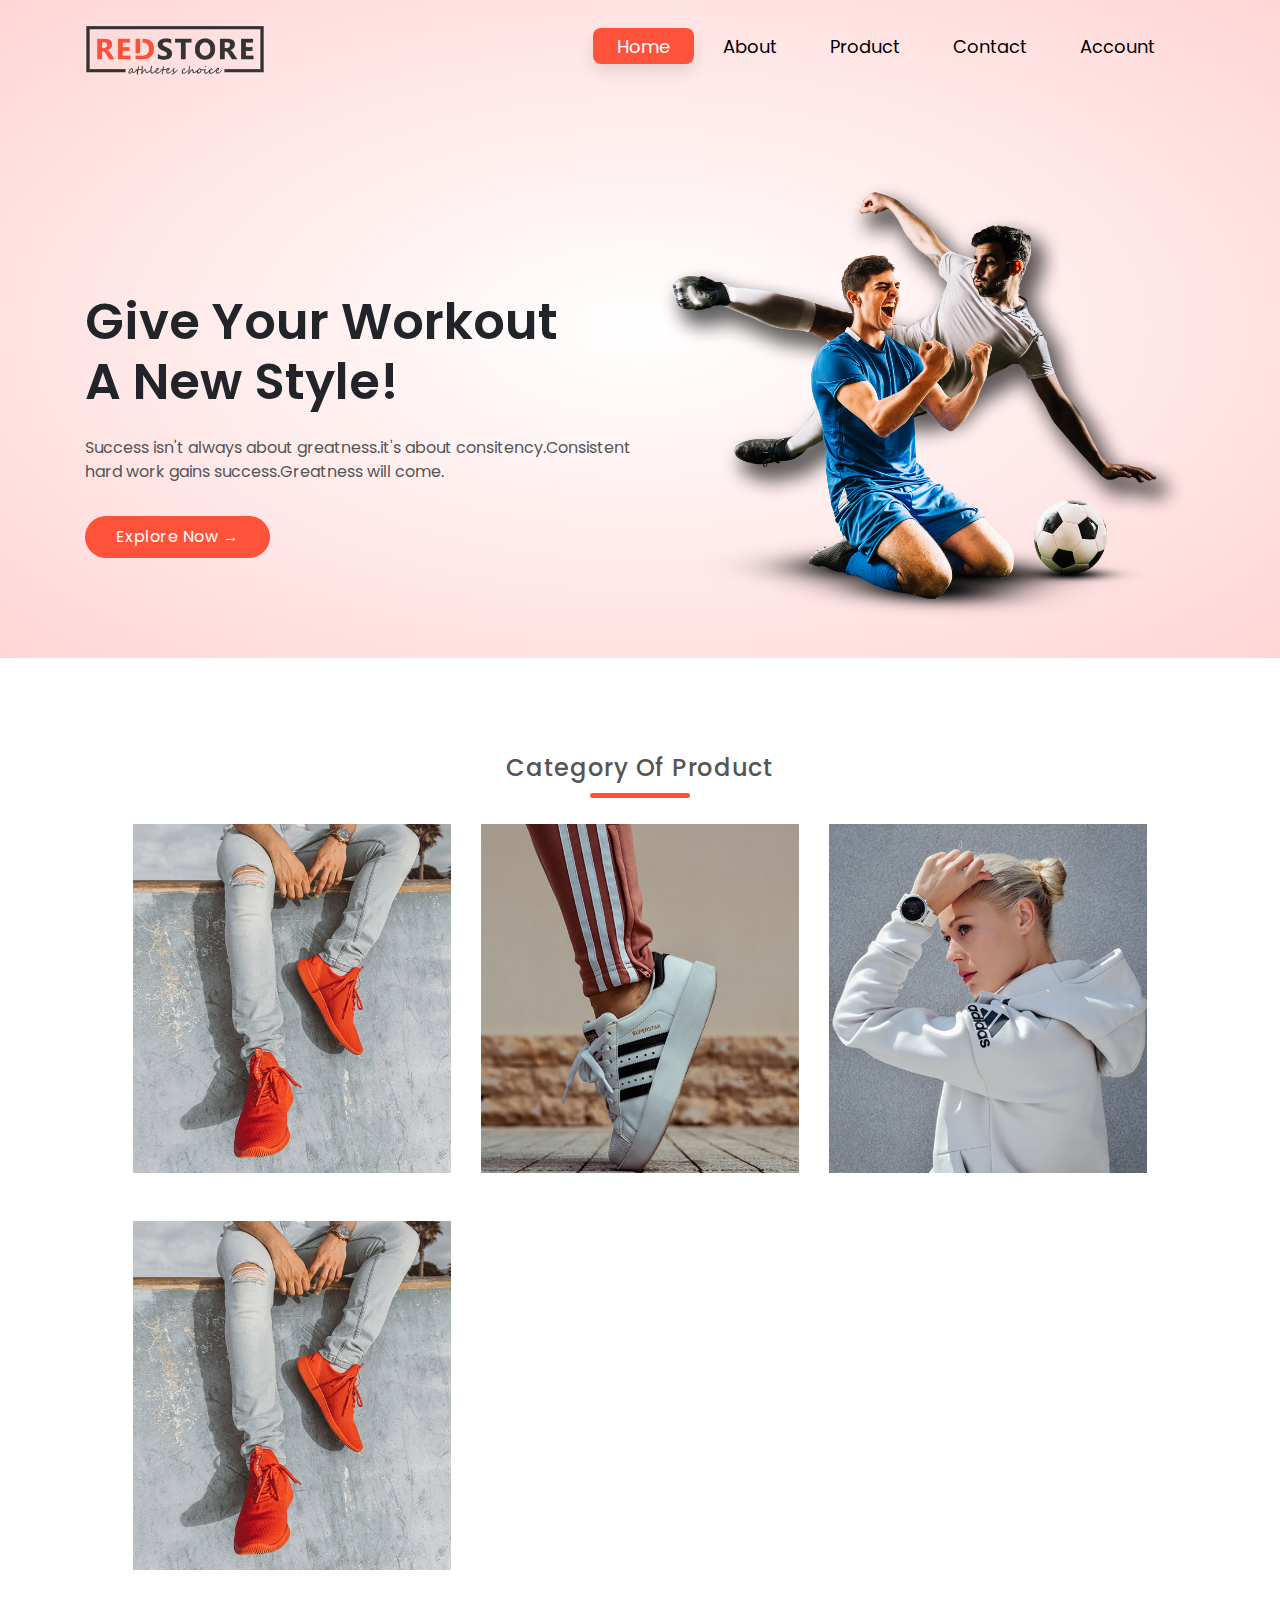
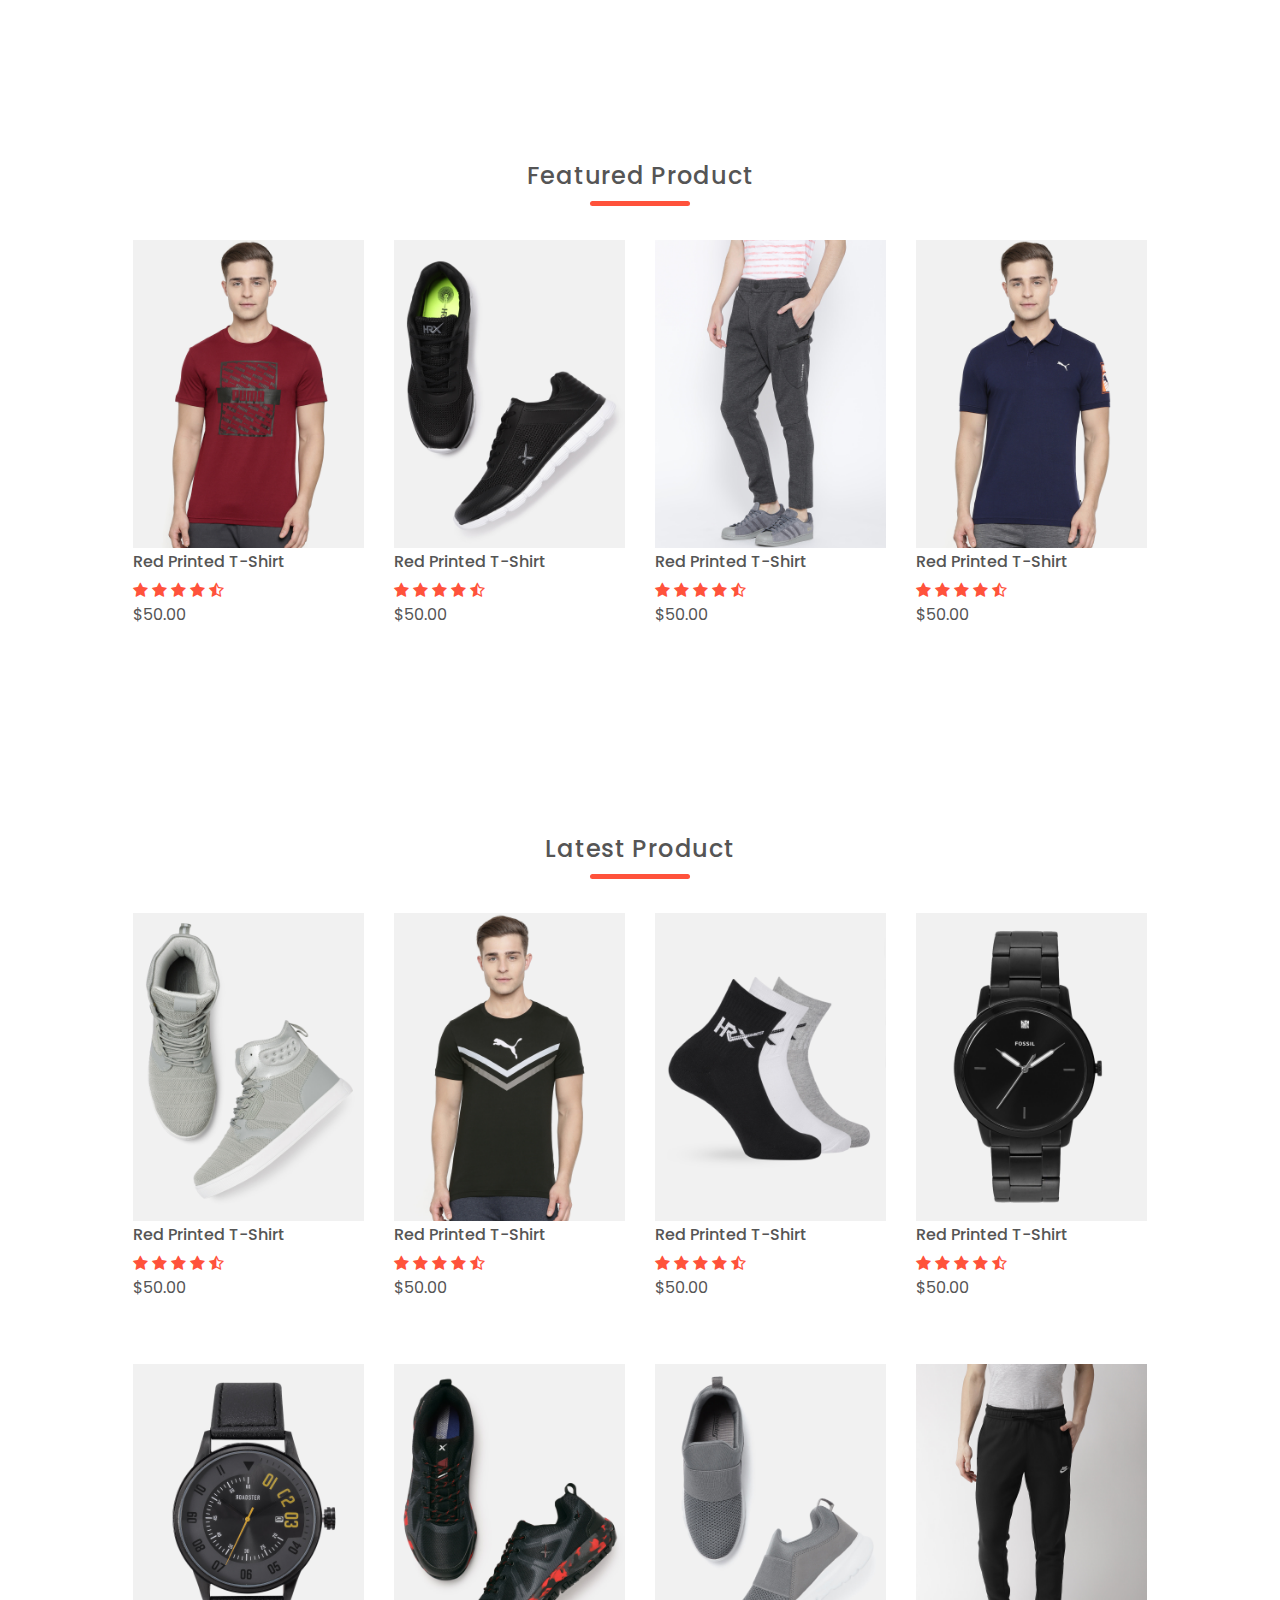
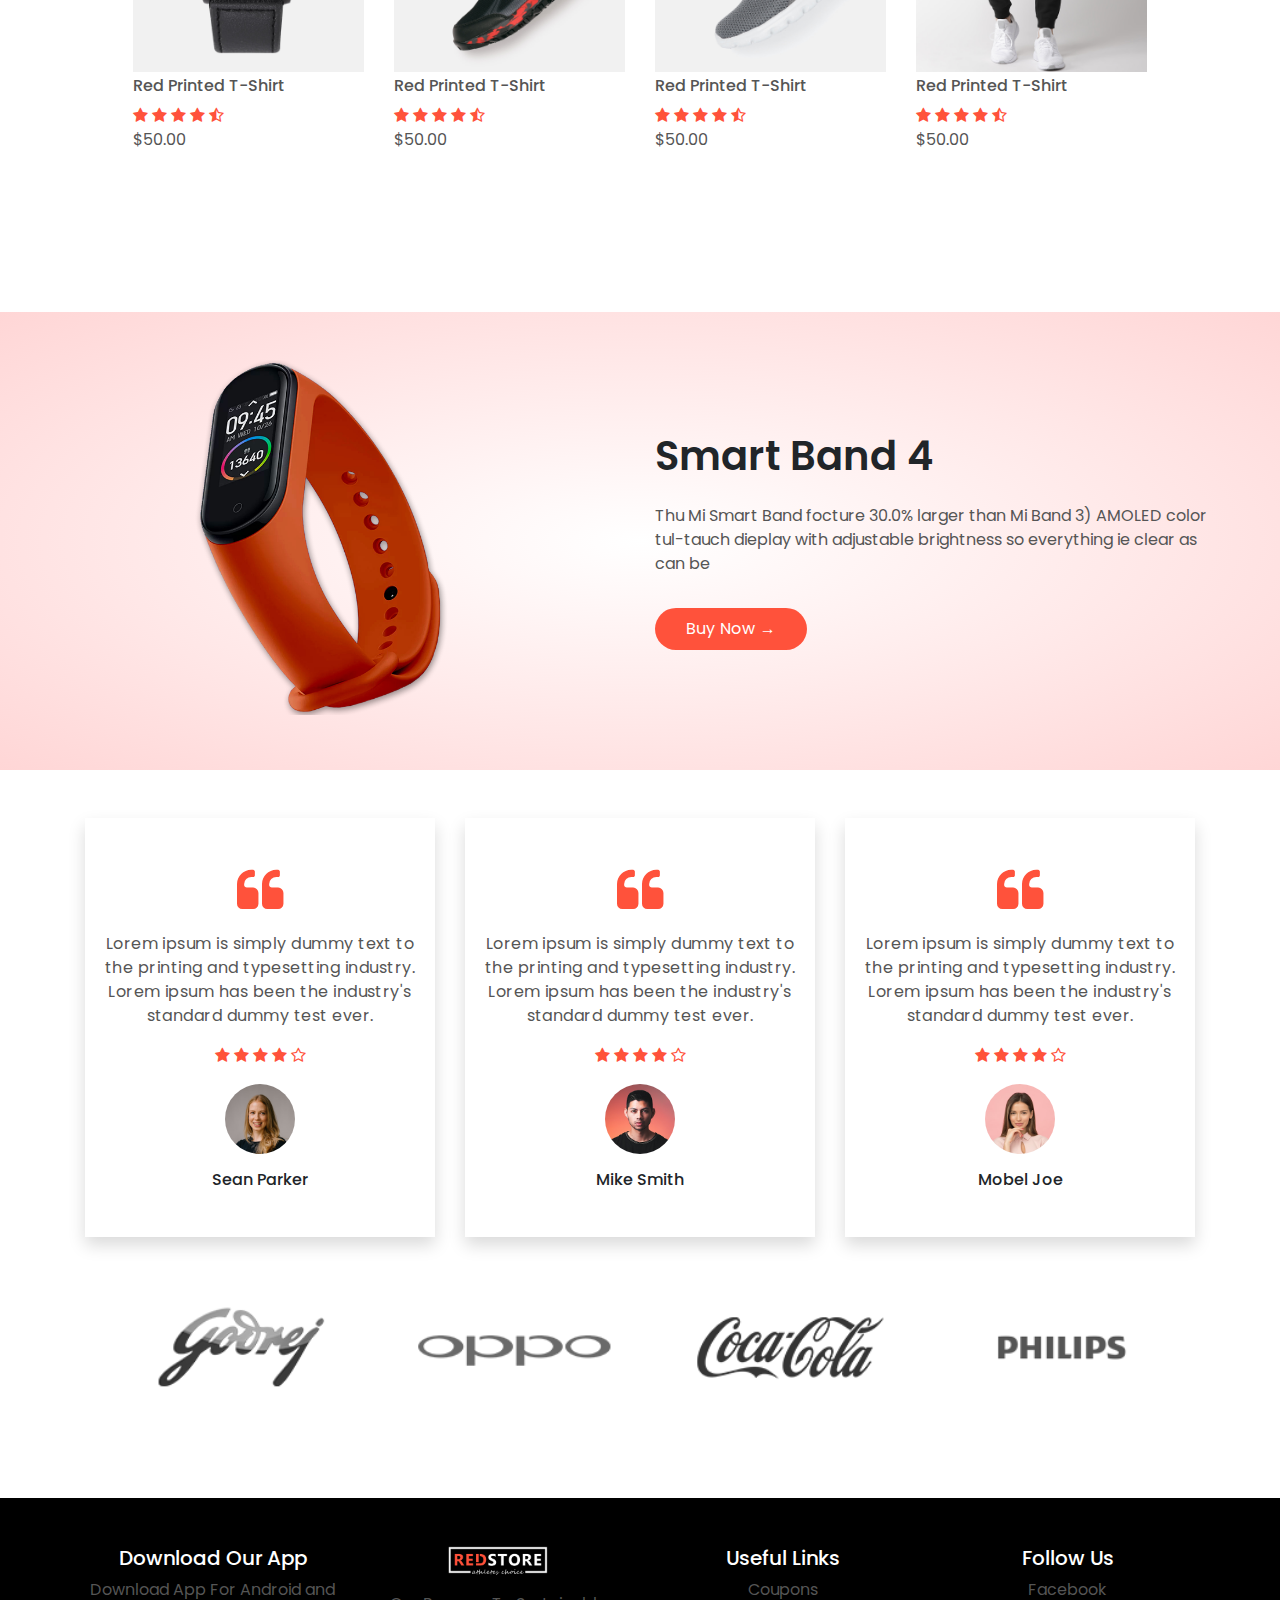
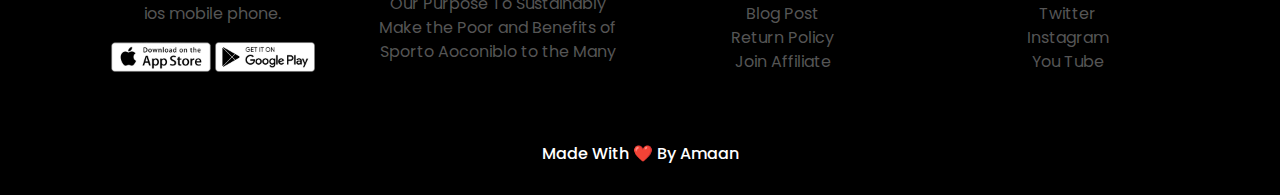
<file: index.html>
<!DOCTYPE html>
<html>
<head>
	<meta charset="utf-8">
	<title>Red Store</title>
	<meta  name="viewport" content="width=device-width,initial-scale=1,shrink-to-fit=no">
	<link rel="shortcut icon" type="image/png" href="images/logo.png">
    <link rel="preconnect" href="https://fonts.gstatic.com">
    <link href="https://fonts.googleapis.com/css2?family=Poppins:wght@200;300;400;500&display=swap" rel="stylesheet">
     <link rel="stylesheet" href="https://use.fontawesome.com/releases/v5.15.3/css/all.css" integrity="sha384-SZXxX4whJ79/gErwcOYf+zWLeJdY/qpuqC4cAa9rOGUstPomtqpuNWT9wdPEn2fk" crossorigin="anonymous">
	<link rel="stylesheet" href="https://stackpath.bootstrapcdn.com/font-awesome/4.7.0/css/font-awesome.min.css" integrity="sha384-wvfXpqpZZVQGK6TAh5PVlGOfQNHSoD2xbE+QkPxCAFlNEevoEH3Sl0sibVcOQVnN" crossorigin="anonymous">
	<link rel="stylesheet" href="https://use.fontawesome.com/releases/v5.15.3/css/all.css" integrity="sha384-SZXxX4whJ79/gErwcOYf+zWLeJdY/qpuqC4cAa9rOGUstPomtqpuNWT9wdPEn2fk" crossorigin="anonymous">
	<script src="https://ajax.googleapis.com/ajax/libs/jquery/3.5.1/jquery.min.js"></script>
	<script src="https://maxcdn.bootstrapcdn.com/bootstrap/3.4.1/js/bootstrap.min.js"></script>
	<script src="https://cdnjs.cloudflare.com/ajax/libs/popper.js/1.16.0/umd/popper.min.js"></script>
	<link rel="stylesheet" type="text/css" href="css/bootstrap.css">
	<link rel="stylesheet" type="text/css" href="css/style.css">
</head>
<body>
    <div id="header">
    	<div class="header">
    		<div class="container">
    			<div class="row">
    				<div class="col-md-12">
		                <header class="py-3">

		                    <div id="logo" class="mt-2">
		                        <a href="index.html"><img src="images/logo.png"></a>
		                    </div>
		                    <div id="menu" class="fas fa-bars"></div>
		                    <nav class="navbar">
		                        <a class="active" href="#">Home</a>
		                        <a href="#footer">About</a>
		                        <a href="product.html">Product</a>
		                        <a href="#footer">Contact</a>
		                        <a href="#">Account</a>
		                    </nav>
		                </header>
		            </div>

    				<div class="col-md-6 banner pr-0">
    					<h1 class="pb-3">Give Your Workout<br> A New Style!</h1>
    					<p class="pb-3">Success isn't always about greatness.it's about consitency.Consistent hard work gains success.Greatness will come.</p>
    					<a href="" class="btn">Explore Now &#8594;</a>
    				</div>
    				<div class="col-md-6 banner-post">
    					<img src="images/image1.png">
    				</div>
    			</div>
    		</div>
    	</div>
    </div>


    <div id="category" class="mb-5">
    	<div class="container pt-5">
    		<div class="row p-md-5">
    			<div class="col-md-12 text-center mb-3">
    				<h4 class="title">Category Of Product</h4>
    			</div>
    			<div class="col-md-4 col-6 mb-3 mb-5">
    				<a href=""><img src="images/category-1.jpg"></a>
    			</div>
    			<div class="col-md-4 col-6 mb-3 mb-5">
    				<a href=""><img src="images/category-2.jpg"></a>
    			</div>
    			<div class="col-md-4 col-6 mb-5">
    				<a href=""><img src="images/category-3.jpg"></a>
    			</div>
			<div class="col-md-4 col-6 mb-5">
    				<a href=""><img src="images/category-1.jpg"></a>
    			</div>
    		</div>
    	</div>
    </div>


    <div id="feature-product"  class="mb-5">
    	<div class="container">
    		<div class="row p-md-5">
    			<div class="col-md-12 text-center mb-4">
    				<h4 class="title">Featured Product</h4>
    			</div>
    			<div class="col-md-3 col-6 featue-product mb-5">
    				<a href="product-detail.html"><img src="images/product-1.jpg"></a>
    				<h6 class="pt-1">Red Printed T-Shirt</h6>
    				<div class="rating">
    					<i class="fa fa-star"></i>
    					<i class="fa fa-star"></i>
    					<i class="fa fa-star"></i>
    					<i class="fa fa-star"></i>
    				    <i class="fa fa-star-half-o"></i>
    				</div>
    				<p>$50.00</p>
    			</div>
    			<div class="col-md-3 col-6 featue-product mb-5">
    				<a href=""><img src="images/product-2.jpg"></a>
    				<h6 class="pt-1">Red Printed T-Shirt</h6>
    				<div class="rating">
    					<i class="fa fa-star"></i>
    					<i class="fa fa-star"></i>
    					<i class="fa fa-star"></i>
    					<i class="fa fa-star"></i>
    				    <i class="fa fa-star-half-o"></i>
    				</div>
    				<p>$50.00</p>
    			</div>
    			<div class="col-md-3 col-6 featue-product mb-5">
    				<a href=""><img src="images/product-3.jpg"></a>
    				<h6 class="pt-1">Red Printed T-Shirt</h6>
    				<div class="rating">
    					<i class="fa fa-star"></i>
    					<i class="fa fa-star"></i>
    					<i class="fa fa-star"></i>
    					<i class="fa fa-star"></i>
    				    <i class="fa fa-star-half-o"></i>
    				</div>
    				<p>$50.00</p>
    			</div>
    			<div class="col-md-3 col-6 featue-product mb-5">
    				<a href=""><img src="images/product-4.jpg"></a>
    				<h6 class="pt-1">Red Printed T-Shirt</h6>
    				<div class="rating">
    					<i class="fa fa-star"></i>
    					<i class="fa fa-star"></i>
    					<i class="fa fa-star"></i>
    					<i class="fa fa-star"></i>
    				    <i class="fa fa-star-half-o"></i>
    				</div>
    				<p>$50.00</p>
    			</div>
    		</div>
    	</div>
    </div>


    <div id="feature-product"  class="mb-5">
    	<div class="container">
    		<div class="row p-md-5">
    			<div class="col-md-12 text-center mb-4">
    				<h4 class="title">Latest Product</h4>
    			</div>
    			<div class="col-md-3 col-6 featue-product mb-5">
    				<a href=""><img src="images/product-5.jpg"></a>
    				<h6 class="pt-1">Red Printed T-Shirt</h6>
    				<div class="rating">
    					<i class="fa fa-star"></i>
    					<i class="fa fa-star"></i>
    					<i class="fa fa-star"></i>
    					<i class="fa fa-star"></i>
    				    <i class="fa fa-star-half-o"></i>
    				</div>
    				<p>$50.00</p>
    			</div>
    			<div class="col-md-3 col-6 featue-product mb-5">
    				<a href=""><img src="images/product-6.jpg"></a>
    				<h6 class="pt-1">Red Printed T-Shirt</h6>
    				<div class="rating">
    					<i class="fa fa-star"></i>
    					<i class="fa fa-star"></i>
    					<i class="fa fa-star"></i>
    					<i class="fa fa-star"></i>
    				    <i class="fa fa-star-half-o"></i>
    				</div>
    				<p>$50.00</p>
    			</div>
    			<div class="col-md-3 col-6 featue-product mb-5">
    				<a href=""><img src="images/product-7.jpg"></a>
    				<h6 class="pt-1">Red Printed T-Shirt</h6>
    				<div class="rating">
    					<i class="fa fa-star"></i>
    					<i class="fa fa-star"></i>
    					<i class="fa fa-star"></i>
    					<i class="fa fa-star"></i>
    				    <i class="fa fa-star-half-o"></i>
    				</div>
    				<p>$50.00</p>
    			</div>
    			<div class="col-md-3 col-6 featue-product mb-5">
    				<a href=""><img src="images/product-8.jpg"></a>
    				<h6 class="pt-1">Red Printed T-Shirt</h6>
    				<div class="rating">
    					<i class="fa fa-star"></i>
    					<i class="fa fa-star"></i>
    					<i class="fa fa-star"></i>
    					<i class="fa fa-star"></i>
    				    <i class="fa fa-star-half-o"></i>
    				</div>
    				<p>$50.00</p>
    			</div>
    			<div class="col-md-3 col-6 featue-product mb-5">
    				<a href=""><img src="images/product-9.jpg"></a>
    				<h6 class="pt-1">Red Printed T-Shirt</h6>
    				<div class="rating">
    					<i class="fa fa-star"></i>
    					<i class="fa fa-star"></i>
    					<i class="fa fa-star"></i>
    					<i class="fa fa-star"></i>
    				    <i class="fa fa-star-half-o"></i>
    				</div>
    				<p>$50.00</p>
    			</div>
    			<div class="col-md-3 col-6 featue-product mb-5">
    				<a href=""><img src="images/product-10.jpg"></a>
    				<h6 class="pt-1">Red Printed T-Shirt</h6>
    				<div class="rating">
    					<i class="fa fa-star"></i>
    					<i class="fa fa-star"></i>
    					<i class="fa fa-star"></i>
    					<i class="fa fa-star"></i>
    				    <i class="fa fa-star-half-o"></i>
    				</div>
    				<p>$50.00</p>
    			</div>
    			<div class="col-md-3 col-6 featue-product mb-5">
    				<a href=""><img src="images/product-11.jpg"></a>
    				<h6 class="pt-1">Red Printed T-Shirt</h6>
    				<div class="rating">
    					<i class="fa fa-star"></i>
    					<i class="fa fa-star"></i>
    					<i class="fa fa-star"></i>
    					<i class="fa fa-star"></i>
    				    <i class="fa fa-star-half-o"></i>
    				</div>
    				<p>$50.00</p>
    			</div>
    			<div class="col-md-3 col-6 featue-product mb-5">
    				<a href=""><img src="images/product-12.jpg"></a>
    				<h6 class="pt-1">Red Printed T-Shirt</h6>
    				<div class="rating">
    					<i class="fa fa-star"></i>
    					<i class="fa fa-star"></i>
    					<i class="fa fa-star"></i>
    					<i class="fa fa-star"></i>
    				    <i class="fa fa-star-half-o"></i>
    				</div>
    				<p>$50.00</p>
    			</div>
    		</div>
    	</div>
    </div>


    <div id="exclusive" class="my-5">
    	<div class="container">
    		<div class="row">
    			<div class="col-md-6 exclusive-post py-5 pl-5">
    				<a href=""><img src="images/exclusive.png"></a>
    			</div>
    			<div class="col-md-6 exclusive-title pr-0">
					<h1 class="pb-3">Smart Band 4</h1>
					<p class="pb-3">Thu Mi Smart Band focture 30.0% larger than Mi Band 3) AMOLED color tul-tauch dieplay with adjustable brightness so everything ie clear as can be</p>
					<a href="" class="btn">Buy Now &#8594;</a>
				</div>
    		</div>
    	</div>
    </div>


    <div id="testimonial">
    	<div class="container">
    		<div class="row pb-5">
    			<div class="col-md-4 col-sm-6 col-sm-6">
    				<div class="col-md-12 text-center shadow">
    					<i class="fa fa-quote-left quote pt-5"></i>
	    				<p class="pt-3">Lorem ipsum is simply dummy text to the printing and typesetting industry. Lorem ipsum has been the industry's standard dummy test ever.</p>
	    				<div class="rating">
	    					<i class="fa fa-star"></i>
	    					<i class="fa fa-star"></i>
	    					<i class="fa fa-star"></i>
	    					<i class="fa fa-star"></i>
	    				    <i class="fa fa-star-o"></i>
	    				</div>
	    				<img src="images/user-1.png" class="my-3">
	    				<h6 class="pb-5">Sean Parker</h6>
    				</div>
    			</div>
    			<div class="col-md-4 col-sm-6 col-sm-6">
    				<div class="col-md-12 text-center shadow">
    					<i class="fa fa-quote-left quote pt-5"></i>
	    				<p class="pt-3">Lorem ipsum is simply dummy text to the printing and typesetting industry. Lorem ipsum has been the industry's standard dummy test ever.</p>
	    				<div class="rating">
	    					<i class="fa fa-star"></i>
	    					<i class="fa fa-star"></i>
	    					<i class="fa fa-star"></i>
	    					<i class="fa fa-star"></i>
	    				    <i class="fa fa-star-o"></i>
	    				</div>
	    				<img src="images/user-2.png" class="my-3">
	    				<h6 class="pb-5">Mike Smith</h6>
    				</div>
    			</div>
    			<div class="col-md-4 col-sm-6 col-sm-6">
    				<div class="col-md-12 text-center shadow">
    					<i class="fa fa-quote-left quote pt-5"></i>
	    				<p class="pt-3">Lorem ipsum is simply dummy text to the printing and typesetting industry. Lorem ipsum has been the industry's standard dummy test ever.</p>
	    				<div class="rating">
	    					<i class="fa fa-star"></i>
	    					<i class="fa fa-star"></i>
	    					<i class="fa fa-star"></i>
	    					<i class="fa fa-star"></i>
	    				    <i class="fa fa-star-o"></i>
	    				</div>
	    				<img src="images/user-3.png" class="my-3">
	    				<h6 class="pb-5">Mobel Joe</h6>
    				</div>
    			</div>
    		</div>
    	</div>
    </div>

    
    <div id="brands" class="mb-5">
    	<div class="container">
    		<div class="row pl-md-5 pb-5">
    			<div class="col-md-3 col-6">
                    <a href=""><img src="images/logo-godrej.png"></a>
    			</div>
    			<div class="col-md-3 col-6">
    				<a href=""><img src="images/logo-oppo.png"></a>
    			</div>
    			<div class="col-md-3 col-6">
    				<a href=""><img src="images/logo-coca-cola.png"></a>
    			</div>
    			<div class="col-md-3 col-6">
    				<a href=""><img src="images/logo-philips.png"></a>
    			</div>
    		</div>
    	</div>
    </div>


    <div id="footer">
    	<div class="container">
    		<div class="row pt-5">
    			<div class="col-md-3 col-sm-6 app mb-5 text-center">
    				<h5 class="text-white">Download Our App</h5>
    				<p>Download App For Android and ios mobile phone.</p>
    				<a href=""><img src="images/app-store.png"></a>
    				<a href=""><img src="images/play-store.png"></a>
    			</div>
                <div class="col-md-3 col-sm-6 logo text-center">
                	<a href="#header"><img src="images/logo-white.png" class="pb-3"></a>
                	<p>Our Purpose To Sustainably Make the Poor and Benefits of Sporto Aoconiblo to the Many</p>
                </div>
                <div class="col-md-3 col-sm-6 text-center">
                	<h5 class="text-white">Useful Links</h5>
                	<ul class="list-unstyled">
                		<li><a href="">Coupons</a></li>
                		<li><a href="">Blog Post</a></li>
                		<li><a href="">Return Policy</a></li>
                		<li><a href="">Join Affiliate</a></li>
                	</ul>
                </div>
                 <div class="col-md-3 col-sm-6 text-center">
                	<h5 class="text-white">Follow Us</h5>
                	<ul class="list-unstyled">
                		<li><a href="">Facebook</a></li>
                		<li><a href="">Twitter</a></li>
                		<li><a href="">Instagram</a></li>
                		<li><a href="">You Tube</a></li>
                	</ul>
                </div>
    		</div>
		    <div class="col-md-12 text-center pb-4 pt-sm-4">
			    <h6 class="text-white">Made With ❤️ By <a href="http://amaan.epizy.com" target="_blank" class="text-white">Amaan</a></h6>
            </div>
    	</div>
    </div>
</body>
</html>
<script src="script.js"></script>
</file>
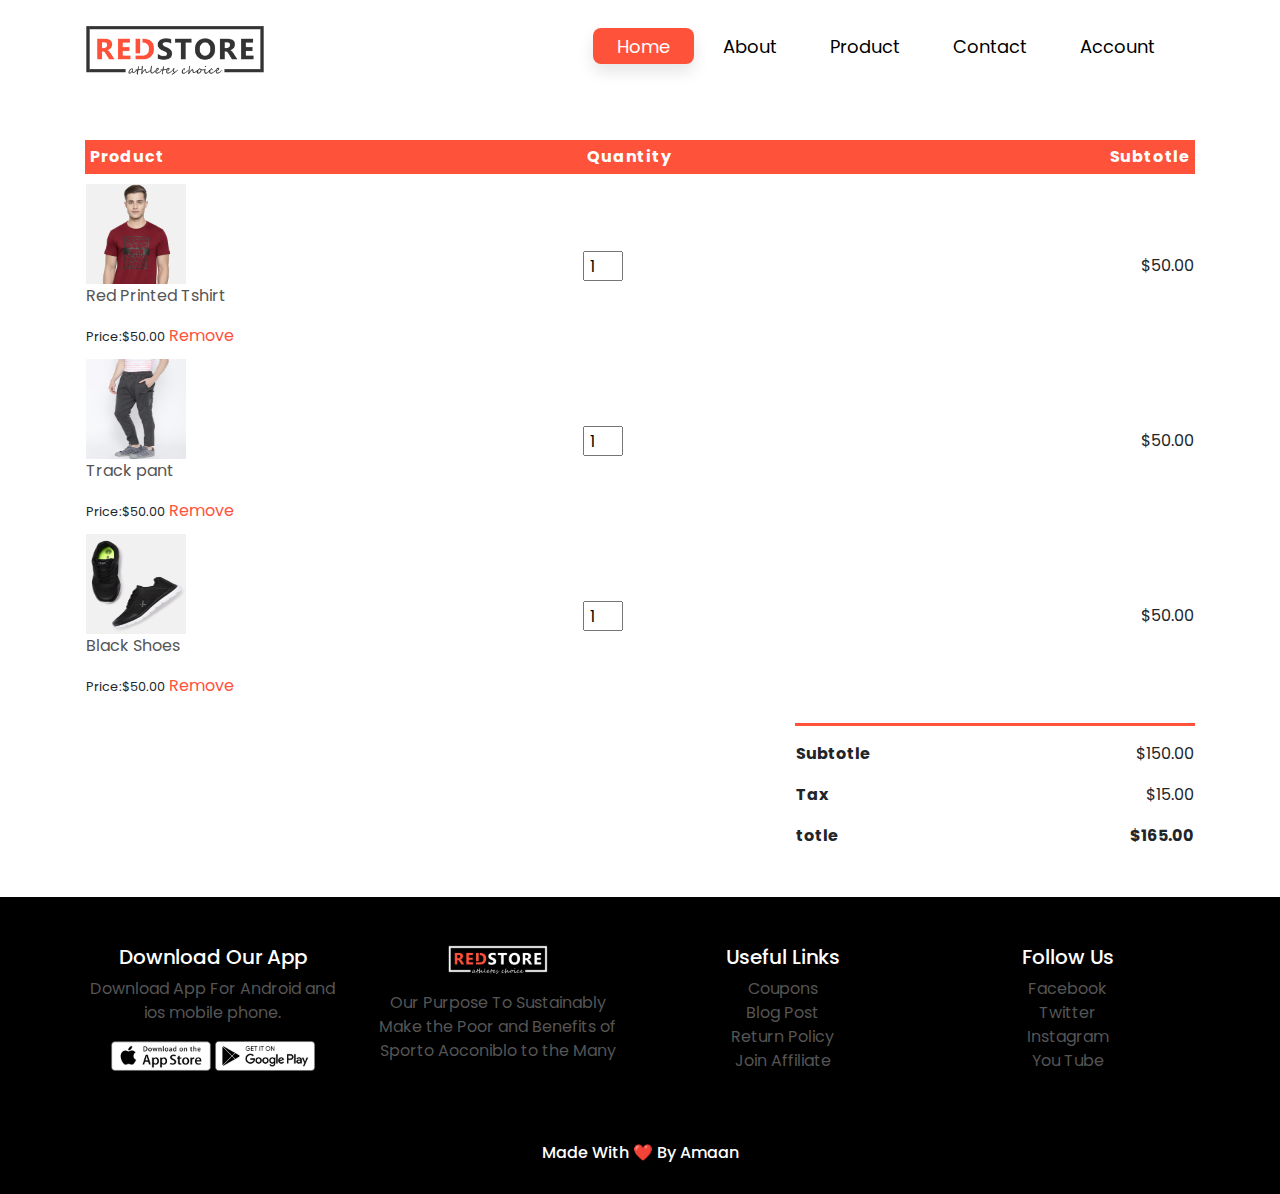
<file: cart.html>
<!DOCTYPE html>
<html>
<head>
	<meta charset="utf-8">
	<title>Red Store-Cart</title>
	<meta  name="viewport" content="width=device-width,initial-scale=1,shrink-to-fit=no">
	<link rel="shortcut icon" type="image/png" href="images/logo.png">
    <link rel="preconnect" href="https://fonts.gstatic.com">
    <link href="https://fonts.googleapis.com/css2?family=Poppins:wght@200;300;400;500&display=swap" rel="stylesheet">
     <link rel="stylesheet" href="https://use.fontawesome.com/releases/v5.15.3/css/all.css" integrity="sha384-SZXxX4whJ79/gErwcOYf+zWLeJdY/qpuqC4cAa9rOGUstPomtqpuNWT9wdPEn2fk" crossorigin="anonymous">
	<link rel="stylesheet" href="https://stackpath.bootstrapcdn.com/font-awesome/4.7.0/css/font-awesome.min.css" integrity="sha384-wvfXpqpZZVQGK6TAh5PVlGOfQNHSoD2xbE+QkPxCAFlNEevoEH3Sl0sibVcOQVnN" crossorigin="anonymous">
	<script src="https://ajax.googleapis.com/ajax/libs/jquery/3.5.1/jquery.min.js"></script>
	<script src="https://maxcdn.bootstrapcdn.com/bootstrap/3.4.1/js/bootstrap.min.js"></script>
	<script src="https://cdnjs.cloudflare.com/ajax/libs/popper.js/1.16.0/umd/popper.min.js"></script>
	<link rel="stylesheet" type="text/css" href="css/bootstrap.css">
	<link rel="stylesheet" type="text/css" href="css/style.css">
</head>
<body>
    <div id="head">
    	<div class="header">
    		<div class="container">
    			<div class="row">
    				<div class="col-md-12">
                        <header class="py-3">

                            <div id="logo" class="mt-2">
                                <a href="index.html"><img src="images/logo.png"></a>
                            </div>
                            <div id="menu" class="fas fa-bars"></div>
                            <nav class="navbar">
                                <a class="active" href="#">Home</a>
                                <a href="#footer">About</a>
                                <a href="product.html">Product</a>
                                <a href="#footer">Contact</a>
                                <a href="#">Account</a>
                            </nav>
                        </header>
                    </div>
    			</div>
    		</div>
    	</div>
    </div>


    <div id="cart" class="mt-5">
        <div class="container">
            <div class="row">
                <div class="col-md-12">
                    <table>
                        <tr>
                            <th>Product</th>
                            <th>Quantity</th>
                            <th>Subtotle</th>
                        </tr>
                        <tr>
                            <td>
                                <div class="cart-info">
                                    <img src="images/gallery-1.jpg">
                                </div>
                                <p>Red Printed Tshirt</p>
                                <small>Price:$50.00</small>
                                <a href="">Remove</a>
                            </td>
                            <td><input type="number" value="1"></td>
                            <td>$50.00</td>
                        </tr>
                         <tr>
                            <td>
                                <div class="cart-info">
                                    <img src="images/product-3.jpg">
                                </div>
                                <p>Track pant</p>
                                <small>Price:$50.00</small>
                                <a href="">Remove</a>
                            </td>
                            <td><input type="number" value="1"></td>
                            <td>$50.00</td>
                        </tr>
                         <tr>
                            <td>
                                <div class="cart-info">
                                    <img src="images/product-2.jpg">
                                </div>
                                <p>Black Shoes</p>
                                <small>Price:$50.00</small>
                                <a href="">Remove</a>
                            </td>
                            <td><input type="number" value="1"></td>
                            <td>$50.00</td>
                        </tr>
                    </table>
                </div>
            </div>
        </div>
    </div>

    <div class="container">
        <div class="row">
            <div class="col-md-12 total-price mt-4">
                <table>
                    <tr>
                        <td class="pt-3"><b>Subtotle</b></td>
                        <td class="pt-3">$150.00</td>
                    </tr>
                    <tr>
                        <td class="pt-3"><b>Tax</b></td>
                        <td class="pt-3">$15.00</td>
                    </tr>
                        <td class="pt-3"><b>totle</b></td>
                        <td class="pt-3"><b>$165.00</b></td>
                    <tr>    
                    </tr>
                </table>
            </div>
        </div>
    </div>

    <div id="footer" class="mt-5">
    	<div class="container">
    		<div class="row pt-5">
    			<div class="col-md-3 col-sm-6 app mb-5 text-center">
    				<h5 class="text-white">Download Our App</h5>
    				<p>Download App For Android and ios mobile phone.</p>
    				<a href=""><img src="images/app-store.png"></a>
    				<a href=""><img src="images/play-store.png"></a>
    			</div>
                <div class="col-md-3 col-sm-6 logo text-center">
                	<a href="index.html"><img src="images/logo-white.png" class="pb-3"></a>
                	<p>Our Purpose To Sustainably Make the Poor and Benefits of Sporto Aoconiblo to the Many</p>
                </div>
                <div class="col-md-3 col-sm-6 text-center">
                	<h5 class="text-white">Useful Links</h5>
                	<ul class="list-unstyled">
                		<li><a href="">Coupons</a></li>
                		<li><a href="">Blog Post</a></li>
                		<li><a href="">Return Policy</a></li>
                		<li><a href="">Join Affiliate</a></li>
                	</ul>
                </div>
                 <div class="col-md-3 col-sm-6 text-center">
                	<h5 class="text-white">Follow Us</h5>
                	<ul class="list-unstyled">
                		<li><a href="">Facebook</a></li>
                		<li><a href="">Twitter</a></li>
                		<li><a href="">Instagram</a></li>
                		<li><a href="">You Tube</a></li>
                	</ul>
                </div>
    		</div>
		    <div class="col-md-12 text-center pb-4 pt-sm-4">
            	<h6 class="text-white">Made With ❤️ By <a href="http://amaan.epizy.com" target="_blank" class="text-white">Amaan</a></h6>
            </div>
    	</div>
    </div>


    <script>
        var productImg = document.getElementById("productImg");
        var SmallImg = document.getElementByClassName("small-img");
         SmallImg[0].onclick = function(){
            productImg.src = SmallImg[0].src;
        }
         SmallImg[1].onclick = function(){
            productImg.src = SmallImg[1].src;
        }
         SmallImg[2].onclick = function(){
            productImg.src = SmallImg[2].src;
        }
         SmallImg[3].onclick = function(){
            productImg.src = SmallImg[3].src;
        }
    </script>
</body>
</html>
<script src="script.js"></script>
</file>
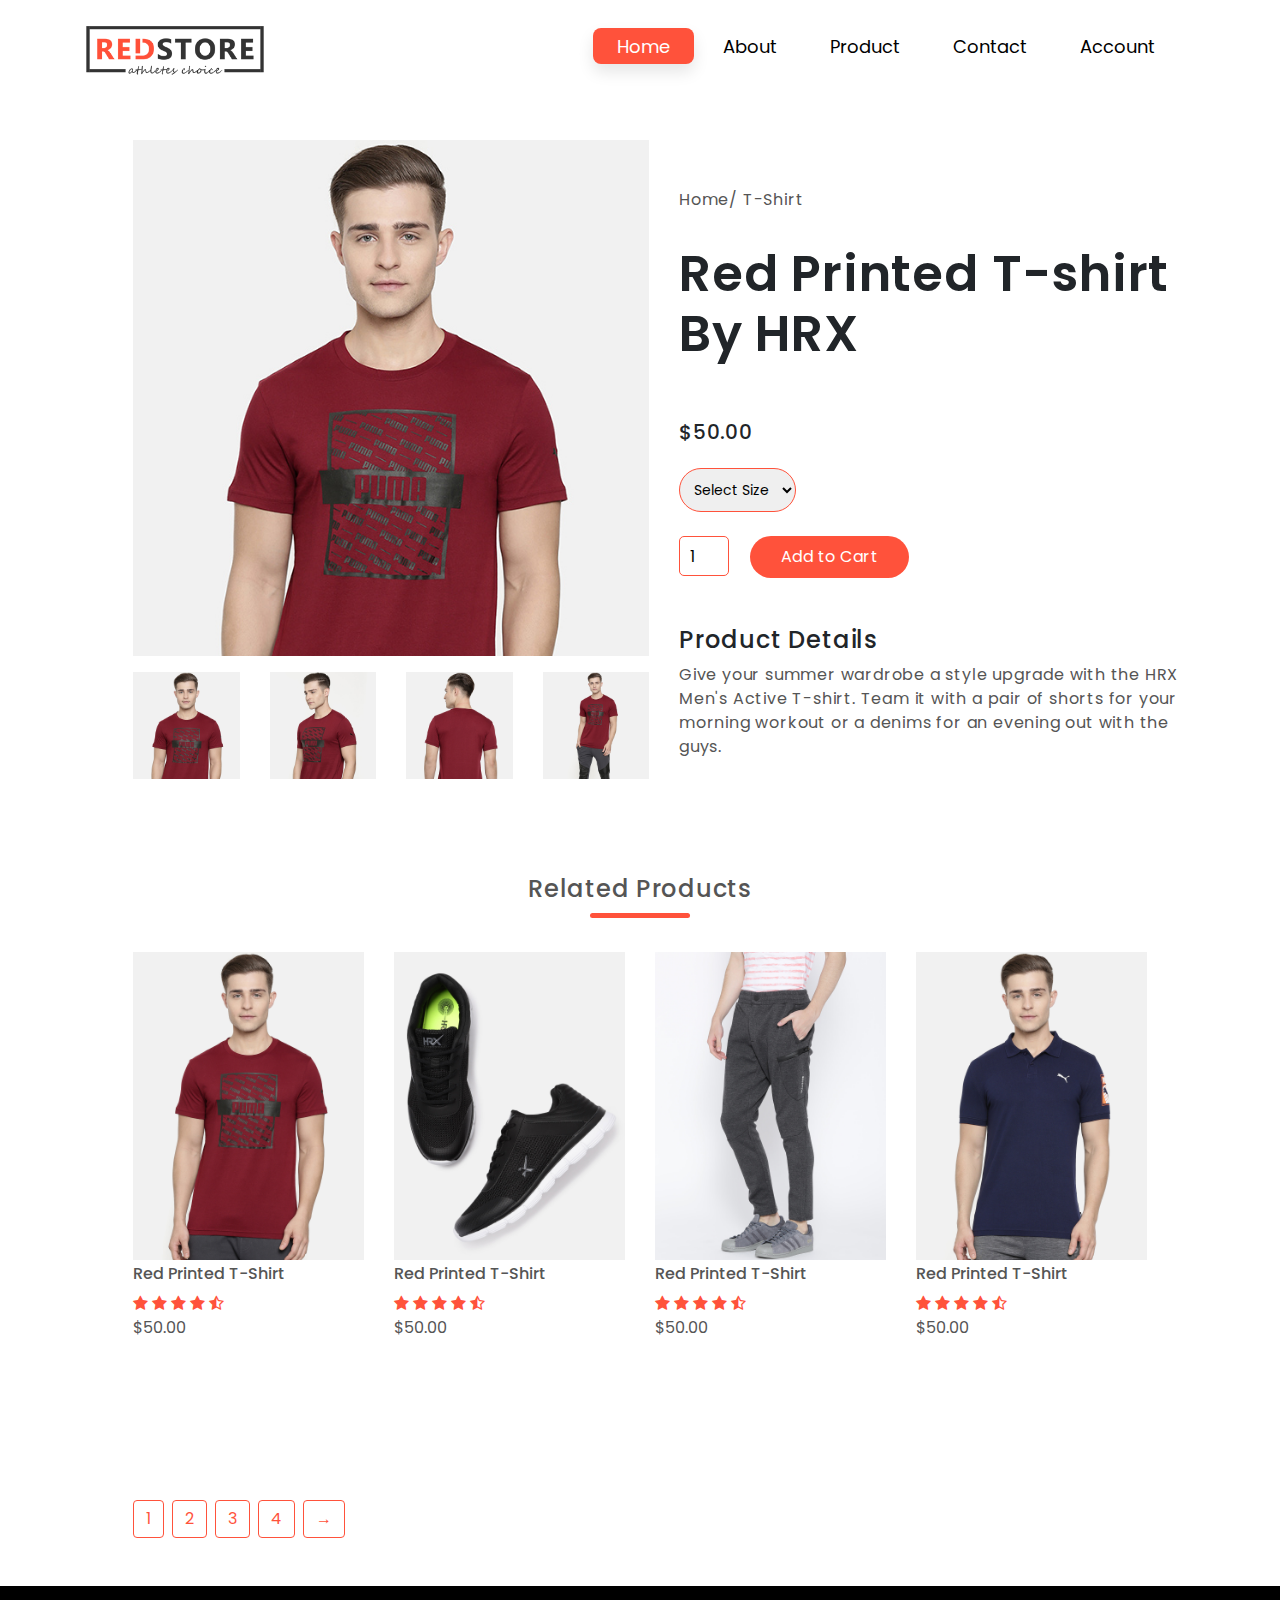
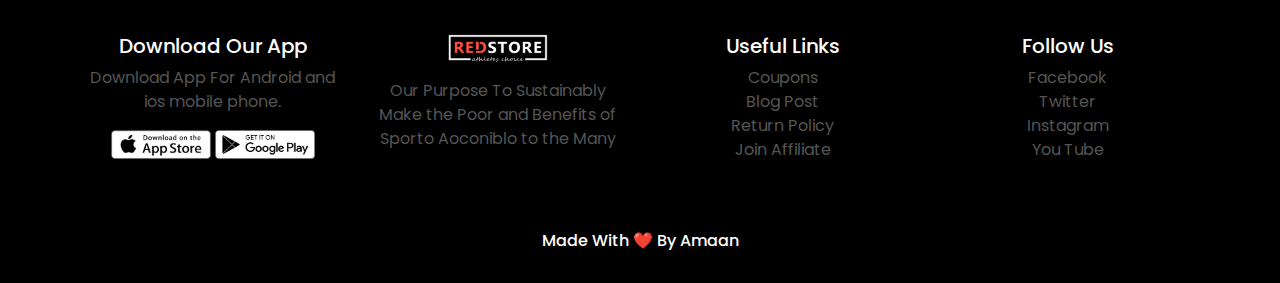
<file: product-detail.html>
<!DOCTYPE html>
<html>
<head>
    <meta charset="utf-8">
    <title>Red Store-Cart</title>
    <meta  name="viewport" content="width=device-width,initial-scale=1,shrink-to-fit=no">
	<link rel="shortcut icon" type="image/png" href="images/logo.png">
    <link rel="preconnect" href="https://fonts.gstatic.com">
    <link href="https://fonts.googleapis.com/css2?family=Poppins:wght@200;300;400;500&display=swap" rel="stylesheet">
     <link rel="stylesheet" href="https://use.fontawesome.com/releases/v5.15.3/css/all.css" integrity="sha384-SZXxX4whJ79/gErwcOYf+zWLeJdY/qpuqC4cAa9rOGUstPomtqpuNWT9wdPEn2fk" crossorigin="anonymous">
    <link rel="stylesheet" href="https://stackpath.bootstrapcdn.com/font-awesome/4.7.0/css/font-awesome.min.css" integrity="sha384-wvfXpqpZZVQGK6TAh5PVlGOfQNHSoD2xbE+QkPxCAFlNEevoEH3Sl0sibVcOQVnN" crossorigin="anonymous">
    <script src="https://ajax.googleapis.com/ajax/libs/jquery/3.5.1/jquery.min.js"></script>
    <script src="https://maxcdn.bootstrapcdn.com/bootstrap/3.4.1/js/bootstrap.min.js"></script>
    <script src="https://cdnjs.cloudflare.com/ajax/libs/popper.js/1.16.0/umd/popper.min.js"></script>
    <link rel="stylesheet" type="text/css" href="css/bootstrap.css">
    <link rel="stylesheet" type="text/css" href="css/style.css">
</head>
<body>
    <div id="head">
    	<div class="header">
    		<div class="container">
    			<div class="row">
    				<div class="col-md-12">
                        <header class="py-3">

                            <div id="logo" class="mt-2">
                                <a href="index.html"><img src="images/logo.png"></a>
                            </div>
                            <div id="menu" class="fas fa-bars"></div>
                            <nav class="navbar">
                                <a class="active" href="#">Home</a>
                                <a href="#footer">About</a>
                                <a href="product.html">Product</a>
                                <a href="#footer">Contact</a>
                                <a href="#">Account</a>
                            </nav>
                        </header>
                    </div>
    			</div>
    		</div>
    	</div>
    </div>


    <div id="product-detail" class="mt-5">
        <div class="container">
            <div class="row pl-md-5">
                <div class="col-md-6">
                    <img src="images/gallery-1.jpg" id="productImg">
                    <div class="row mt-3">
                        <div class="col-md-3 col-3">
                            <img src="images/gallery-1.jpg" class="small-img">
                        </div>
                        <div class="col-md-3 col-3">
                            <img src="images/gallery-2.jpg" class="small-img">
                        </div>
                        <div class="col-md-3 col-3">
                            <img src="images/gallery-3.jpg" class="small-img">
                        </div>
                        <div class="col-md-3 col-3">
                            <img src="images/gallery-4.jpg" class="small-img">
                        </div>
                    </div>    
                </div>

                <div class="col-md-6 pt-5">
                    <p> Home/ T-Shirt</p>
                    <h1 class="pb-5 pt-3">Red Printed T-shirt By HRX</h1>
                    <h5 class="pb-3">$50.00</h5>
                    <select class="mb-4">
                        <option>Select Size</option>
                        <option>XXL</option>
                        <option>XL</option>
                        <option>Medium</option>
                        <option>Small</option>
                    </select>
                    <br>
                    <input type="number" value="1">
                    <a href="cart.html" class="btn ml-3">Add to Cart</a>
                    <h4 class="pt-5">Product Details</h4>
                    <p>Give your summer wardrobe a style upgrade with the HRX Men's Active T-shirt. Team it with a pair of shorts for your morning workout or a denims for an evening out with the guys.</p>
                </div>
            </div>
        </div>
    </div>


    <div id="feature-product"  class="my-5">
    	<div class="container">
    		<div class="row p-md-5">
    			<div class="col-md-12 text-center mb-4">
    				<h4 class="title">Related Products</h4>
    			</div>
    			<div class="col-md-3 col-6 featue-product mb-5">
    				<a href="product-detail.html"><img src="images/product-1.jpg"></a>
    				<h6 class="pt-1">Red Printed T-Shirt</h6>
    				<div class="rating">
    					<i class="fa fa-star"></i>
    					<i class="fa fa-star"></i>
    					<i class="fa fa-star"></i>
    					<i class="fa fa-star"></i>
    				    <i class="fa fa-star-half-o"></i>
    				</div>
    				<p>$50.00</p>
    			</div>
    			<div class="col-md-3 col-6 featue-product mb-5">
    				<a href=""><img src="images/product-2.jpg"></a>
    				<h6 class="pt-1">Red Printed T-Shirt</h6>
    				<div class="rating">
    					<i class="fa fa-star"></i>
    					<i class="fa fa-star"></i>
    					<i class="fa fa-star"></i>
    					<i class="fa fa-star"></i>
    				    <i class="fa fa-star-half-o"></i>
    				</div>
    				<p>$50.00</p>
    			</div>
    			<div class="col-md-3 col-6 featue-product mb-5">
    				<a href=""><img src="images/product-3.jpg"></a>
    				<h6 class="pt-1">Red Printed T-Shirt</h6>
    				<div class="rating">
    					<i class="fa fa-star"></i>
    					<i class="fa fa-star"></i>
    					<i class="fa fa-star"></i>
    					<i class="fa fa-star"></i>
    				    <i class="fa fa-star-half-o"></i>
    				</div>
    				<p>$50.00</p>
    			</div>
    			<div class="col-md-3 col-6 featue-product mb-5">
    				<a href=""><img src="images/product-4.jpg"></a>
    				<h6 class="pt-1">Red Printed T-Shirt</h6>
    				<div class="rating">
    					<i class="fa fa-star"></i>
    					<i class="fa fa-star"></i>
    					<i class="fa fa-star"></i>
    					<i class="fa fa-star"></i>
    				    <i class="fa fa-star-half-o"></i>
    				</div>
    				<p>$50.00</p>
    			</div>
    		</div>
    	</div>
    </div>

    <div class="container">
        <div class="row px-md-5">
            <div class="col-md-12 page-btn">
                <a href="" class="btn mr-1">1</a>
                <a href="" class="btn mr-1">2</a>
                <a href="" class="btn mr-1">3</a>
                <a href="" class="btn mr-1">4</a>
                <a href="" class="btn">&#8594;</a>
            </div>
        </div>
    </div>

    <div id="footer" class="mt-5">
    	<div class="container">
    		<div class="row pt-5">
    			<div class="col-md-3 col-sm-6 app mb-5 text-center">
    				<h5 class="text-white">Download Our App</h5>
    				<p>Download App For Android and ios mobile phone.</p>
    				<a href=""><img src="images/app-store.png"></a>
    				<a href=""><img src="images/play-store.png"></a>
    			</div>
                <div class="col-md-3 col-sm-6 logo text-center">
                	<a href="index.html"><img src="images/logo-white.png" class="pb-3"></a>
                	<p>Our Purpose To Sustainably Make the Poor and Benefits of Sporto Aoconiblo to the Many</p>
                </div>
                <div class="col-md-3 col-sm-6 text-center">
                	<h5 class="text-white">Useful Links</h5>
                	<ul class="list-unstyled">
                		<li><a href="">Coupons</a></li>
                		<li><a href="">Blog Post</a></li>
                		<li><a href="">Return Policy</a></li>
                		<li><a href="">Join Affiliate</a></li>
                	</ul>
                </div>
                 <div class="col-md-3 col-sm-6 text-center">
                	<h5 class="text-white">Follow Us</h5>
                	<ul class="list-unstyled">
                		<li><a href="">Facebook</a></li>
                		<li><a href="">Twitter</a></li>
                		<li><a href="">Instagram</a></li>
                		<li><a href="">You Tube</a></li>
                	</ul>
                </div>
    		</div>
		    <div class="col-md-12 text-center pb-4 pt-sm-4">
            	<h6 class="text-white">Made With ❤️ By <a href="http://amaan.epizy.com" target="_blank" class="text-white">Amaan</a></h6>
            </div>
    	</div>
    </div>


    <script>

        var productImg = document.getElementById("productImg");
        var SmallImg = document.getElementsByClassName("small-img");

         SmallImg[0].onclick = function()
        {
            productImg.src = SmallImg[0].src;
        }

         SmallImg[1].onclick = function()
        {
            productImg.src = SmallImg[1].src;
        }

         SmallImg[2].onclick = function()
        {
            productImg.src = SmallImg[2].src;
        }

         SmallImg[3].onclick = function()
        {
            productImg.src = SmallImg[3].src;
        }
    </script>
</body>
</html>
<script src="script.js"></script>
</file>
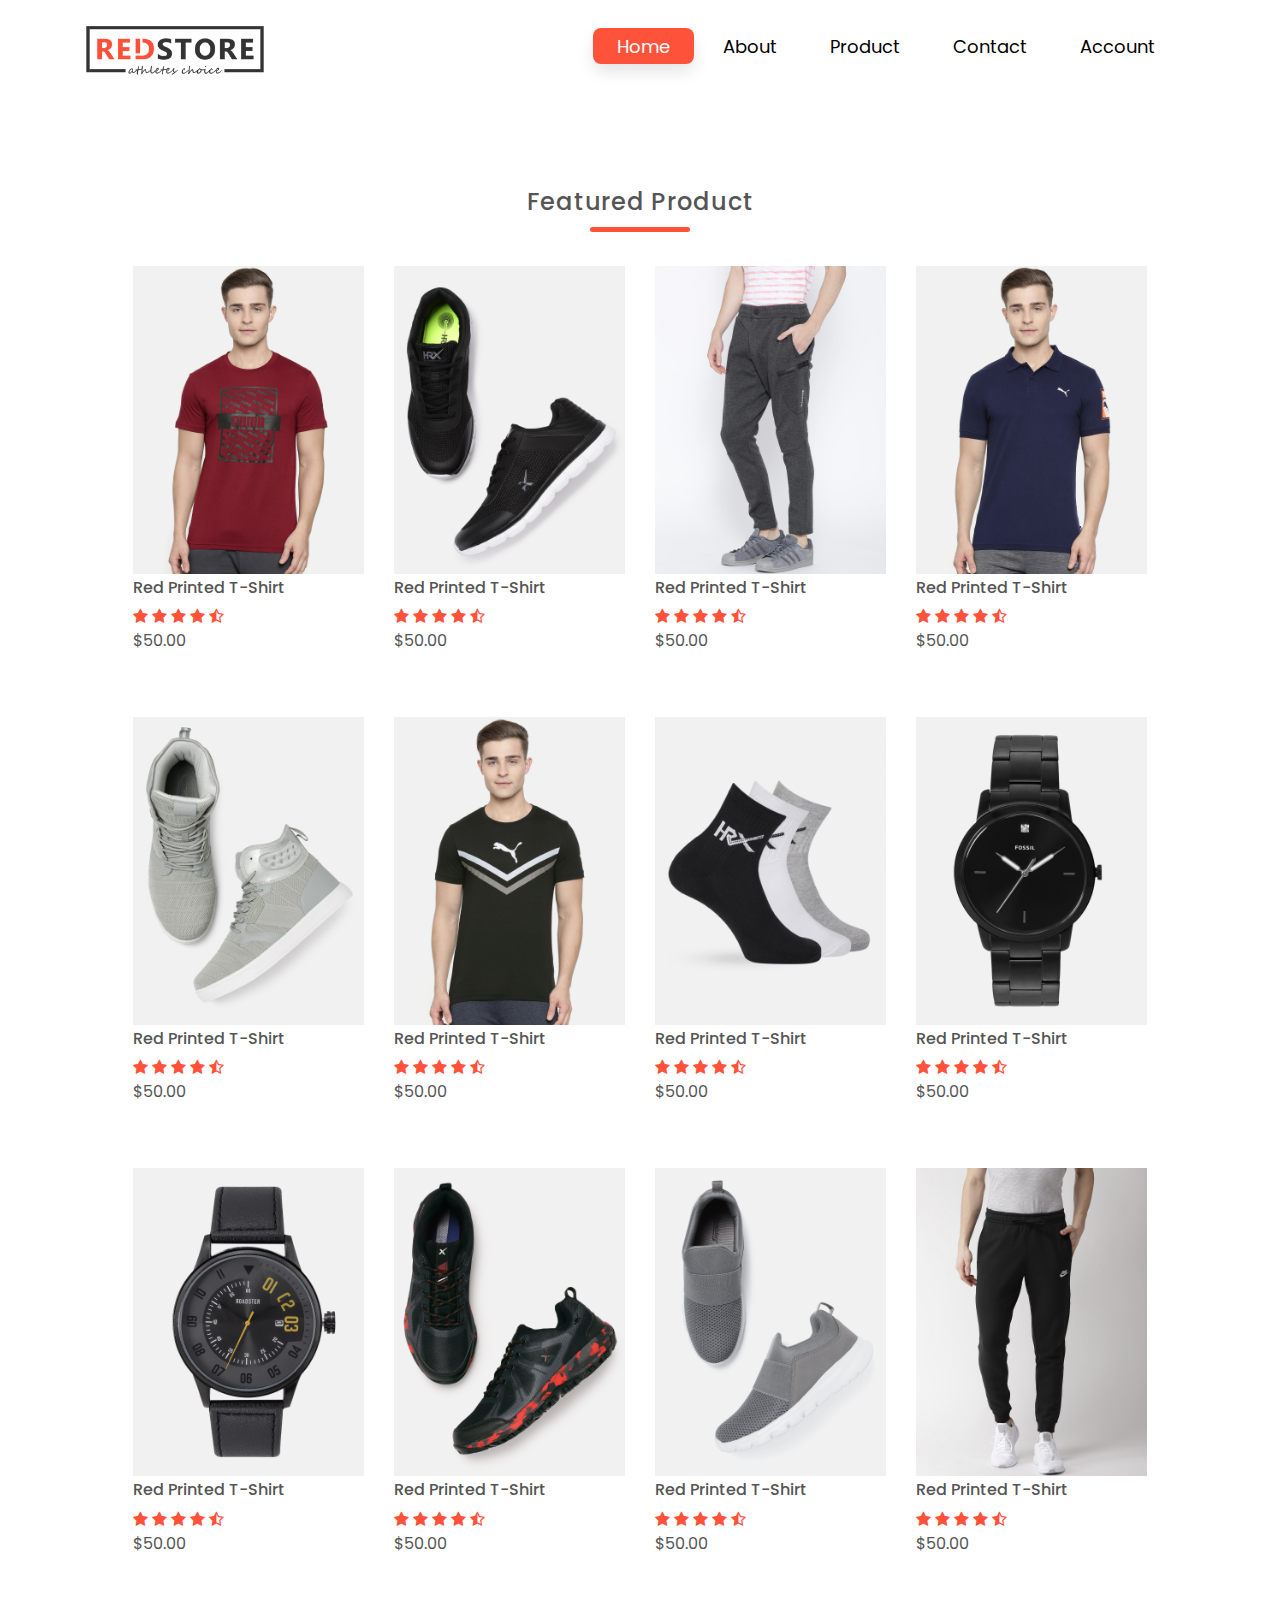
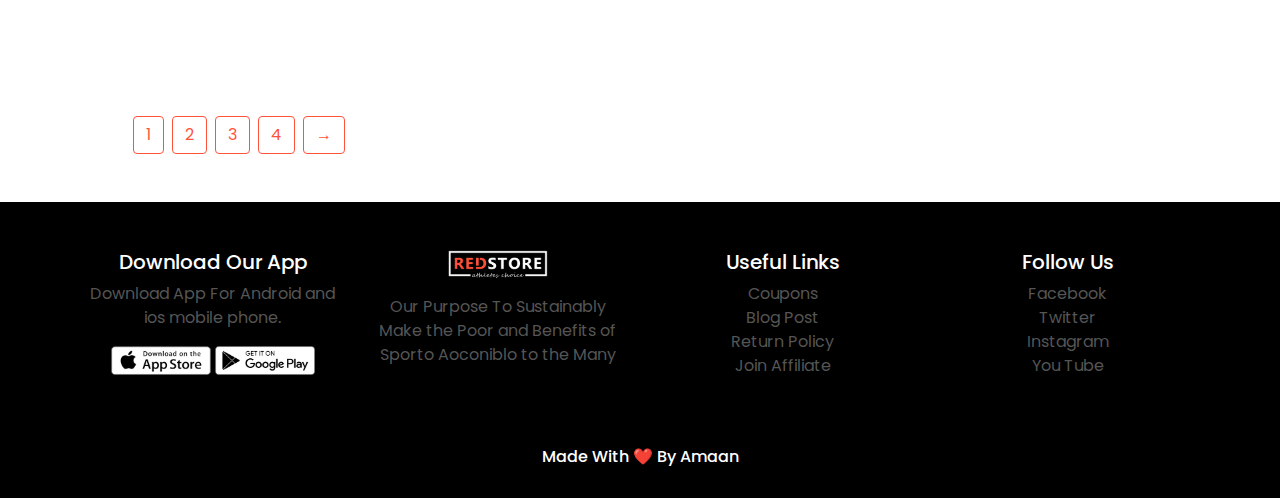
<file: product.html>
<!DOCTYPE html>
<html>
<head>
	<meta charset="utf-8">
	<title>Red Store-Products</title>
	<meta  name="viewport" content="width=device-width,initial-scale=1,shrink-to-fit=no">
	<link rel="shortcut icon" type="image/png" href="images/logo.png">
    <link rel="preconnect" href="https://fonts.gstatic.com">
    <link href="https://fonts.googleapis.com/css2?family=Poppins:wght@200;300;400;500&display=swap" rel="stylesheet">
     <link rel="stylesheet" href="https://use.fontawesome.com/releases/v5.15.3/css/all.css" integrity="sha384-SZXxX4whJ79/gErwcOYf+zWLeJdY/qpuqC4cAa9rOGUstPomtqpuNWT9wdPEn2fk" crossorigin="anonymous">
	<link rel="stylesheet" href="https://stackpath.bootstrapcdn.com/font-awesome/4.7.0/css/font-awesome.min.css" integrity="sha384-wvfXpqpZZVQGK6TAh5PVlGOfQNHSoD2xbE+QkPxCAFlNEevoEH3Sl0sibVcOQVnN" crossorigin="anonymous">
	<script src="https://ajax.googleapis.com/ajax/libs/jquery/3.5.1/jquery.min.js"></script>
	<script src="https://maxcdn.bootstrapcdn.com/bootstrap/3.4.1/js/bootstrap.min.js"></script>
	<script src="https://cdnjs.cloudflare.com/ajax/libs/popper.js/1.16.0/umd/popper.min.js"></script>
	<link rel="stylesheet" type="text/css" href="css/bootstrap.css">
	<link rel="stylesheet" type="text/css" href="css/style.css">
</head>
<body>
    <div id="head">
    	<div class="header">
    		<div class="container">
    			<div class="row">
    				<div class="col-md-12">
                        <header class="py-3">

                            <div id="logo" class="mt-2">
                                <a href="index.html"><img src="images/logo.png"></a>
                            </div>
                            <div id="menu" class="fas fa-bars"></div>
                            <nav class="navbar">
                                <a class="active" href="#">Home</a>
                                <a href="#footer">About</a>
                                <a href="product.html">Product</a>
                                <a href="#footer">Contact</a>
                                <a href="#">Account</a>
                            </nav>
                        </header>
                    </div>
    			</div>
    		</div>
    	</div>
    </div>


    <div id="feature-product"  class="my-5">
    	<div class="container">
    		<div class="row p-md-5">
    			<div class="col-md-12 text-center mb-4">
    				<h4 class="title">Featured Product</h4>
    			</div>
    			<div class="col-md-3 col-6 featue-product mb-5">
    				<a href="product-detail.html"><img src="images/product-1.jpg"></a>
    				<h6 class="pt-1">Red Printed T-Shirt</h6>
    				<div class="rating">
    					<i class="fa fa-star"></i>
    					<i class="fa fa-star"></i>
    					<i class="fa fa-star"></i>
    					<i class="fa fa-star"></i>
    				    <i class="fa fa-star-half-o"></i>
    				</div>
    				<p>$50.00</p>
    			</div>
    			<div class="col-md-3 col-6 featue-product mb-5">
    				<a href=""><img src="images/product-2.jpg"></a>
    				<h6 class="pt-1">Red Printed T-Shirt</h6>
    				<div class="rating">
    					<i class="fa fa-star"></i>
    					<i class="fa fa-star"></i>
    					<i class="fa fa-star"></i>
    					<i class="fa fa-star"></i>
    				    <i class="fa fa-star-half-o"></i>
    				</div>
    				<p>$50.00</p>
    			</div>
    			<div class="col-md-3 col-6 featue-product mb-5">
    				<a href=""><img src="images/product-3.jpg"></a>
    				<h6 class="pt-1">Red Printed T-Shirt</h6>
    				<div class="rating">
    					<i class="fa fa-star"></i>
    					<i class="fa fa-star"></i>
    					<i class="fa fa-star"></i>
    					<i class="fa fa-star"></i>
    				    <i class="fa fa-star-half-o"></i>
    				</div>
    				<p>$50.00</p>
    			</div>
    			<div class="col-md-3 col-6 featue-product mb-5">
    				<a href=""><img src="images/product-4.jpg"></a>
    				<h6 class="pt-1">Red Printed T-Shirt</h6>
    				<div class="rating">
    					<i class="fa fa-star"></i>
    					<i class="fa fa-star"></i>
    					<i class="fa fa-star"></i>
    					<i class="fa fa-star"></i>
    				    <i class="fa fa-star-half-o"></i>
    				</div>
    				<p>$50.00</p>
    			</div>
			<div class="col-md-3 col-6 featue-product mb-5">
    				<a href=""><img src="images/product-5.jpg"></a>
    				<h6 class="pt-1">Red Printed T-Shirt</h6>
    				<div class="rating">
    					<i class="fa fa-star"></i>
    					<i class="fa fa-star"></i>
    					<i class="fa fa-star"></i>
    					<i class="fa fa-star"></i>
    				    <i class="fa fa-star-half-o"></i>
    				</div>
    				<p>$50.00</p>
    			</div>
    			<div class="col-md-3 col-6 featue-product mb-5">
    				<a href=""><img src="images/product-6.jpg"></a>
    				<h6 class="pt-1">Red Printed T-Shirt</h6>
    				<div class="rating">
    					<i class="fa fa-star"></i>
    					<i class="fa fa-star"></i>
    					<i class="fa fa-star"></i>
    					<i class="fa fa-star"></i>
    				    <i class="fa fa-star-half-o"></i>
    				</div>
    				<p>$50.00</p>
    			</div>
    			<div class="col-md-3 col-6 featue-product mb-5">
    				<a href=""><img src="images/product-7.jpg"></a>
    				<h6 class="pt-1">Red Printed T-Shirt</h6>
    				<div class="rating">
    					<i class="fa fa-star"></i>
    					<i class="fa fa-star"></i>
    					<i class="fa fa-star"></i>
    					<i class="fa fa-star"></i>
    				    <i class="fa fa-star-half-o"></i>
    				</div>
    				<p>$50.00</p>
    			</div>
    			<div class="col-md-3 col-6 featue-product mb-5">
    				<a href=""><img src="images/product-8.jpg"></a>
    				<h6 class="pt-1">Red Printed T-Shirt</h6>
    				<div class="rating">
    					<i class="fa fa-star"></i>
    					<i class="fa fa-star"></i>
    					<i class="fa fa-star"></i>
    					<i class="fa fa-star"></i>
    				    <i class="fa fa-star-half-o"></i>
    				</div>
    				<p>$50.00</p>
    			</div>
    			<div class="col-md-3 col-6 featue-product mb-5">
    				<a href=""><img src="images/product-9.jpg"></a>
    				<h6 class="pt-1">Red Printed T-Shirt</h6>
    				<div class="rating">
    					<i class="fa fa-star"></i>
    					<i class="fa fa-star"></i>
    					<i class="fa fa-star"></i>
    					<i class="fa fa-star"></i>
    				    <i class="fa fa-star-half-o"></i>
    				</div>
    				<p>$50.00</p>
    			</div>
    			<div class="col-md-3 col-6 featue-product mb-5">
    				<a href=""><img src="images/product-10.jpg"></a>
    				<h6 class="pt-1">Red Printed T-Shirt</h6>
    				<div class="rating">
    					<i class="fa fa-star"></i>
    					<i class="fa fa-star"></i>
    					<i class="fa fa-star"></i>
    					<i class="fa fa-star"></i>
    				    <i class="fa fa-star-half-o"></i>
    				</div>
    				<p>$50.00</p>
    			</div>
    			<div class="col-md-3 col-6 featue-product mb-5">
    				<a href=""><img src="images/product-11.jpg"></a>
    				<h6 class="pt-1">Red Printed T-Shirt</h6>
    				<div class="rating">
    					<i class="fa fa-star"></i>
    					<i class="fa fa-star"></i>
    					<i class="fa fa-star"></i>
    					<i class="fa fa-star"></i>
    				    <i class="fa fa-star-half-o"></i>
    				</div>
    				<p>$50.00</p>
    			</div>
    			<div class="col-md-3 col-6 featue-product mb-5">
    				<a href=""><img src="images/product-12.jpg"></a>
    				<h6 class="pt-1">Red Printed T-Shirt</h6>
    				<div class="rating">
    					<i class="fa fa-star"></i>
    					<i class="fa fa-star"></i>
    					<i class="fa fa-star"></i>
    					<i class="fa fa-star"></i>
    				    <i class="fa fa-star-half-o"></i>
    				</div>
    				<p>$50.00</p>
    			</div>
    		</div>
    	</div>
    </div>

    <div class="container">
        <div class="row px-md-5">
            <div class="col-md-12 page-btn">
                <a href="" class="btn mr-1">1</a>
                <a href="" class="btn mr-1">2</a>
                <a href="" class="btn mr-1">3</a>
                <a href="" class="btn mr-1">4</a>
                <a href="" class="btn">&#8594;</a>
            </div>
        </div>
    </div>

    <div id="footer" class="mt-5">
    	<div class="container">
    		<div class="row pt-5">
    			<div class="col-md-3 col-sm-6 app mb-5 text-center">
    				<h5 class="text-white">Download Our App</h5>
    				<p>Download App For Android and ios mobile phone.</p>
    				<a href=""><img src="images/app-store.png"></a>
    				<a href=""><img src="images/play-store.png"></a>
    			</div>
                <div class="col-md-3 col-sm-6 logo text-center">
                	<a href="index.html"><img src="images/logo-white.png" class="pb-3"></a>
                	<p>Our Purpose To Sustainably Make the Poor and Benefits of Sporto Aoconiblo to the Many</p>
                </div>
                <div class="col-md-3 col-sm-6 text-center">
                	<h5 class="text-white">Useful Links</h5>
                	<ul class="list-unstyled">
                		<li><a href="">Coupons</a></li>
                		<li><a href="">Blog Post</a></li>
                		<li><a href="">Return Policy</a></li>
                		<li><a href="">Join Affiliate</a></li>
                	</ul>
                </div>
                 <div class="col-md-3 col-sm-6 text-center">
                	<h5 class="text-white">Follow Us</h5>
                	<ul class="list-unstyled">
                		<li><a href="">Facebook</a></li>
                		<li><a href="">Twitter</a></li>
                		<li><a href="">Instagram</a></li>
                		<li><a href="">You Tube</a></li>
                	</ul>
                </div>
    		</div>
		    <div class="col-md-12 text-center pb-4 pt-sm-4">
            	 <h6 class="text-white">Made With ❤️ By <a href="http://amaan.epizy.com" target="_blank" class="text-white">Amaan</a></h6>
            </div>
    	</div>
    </div>
</body>
</html>
<script src="script.js"></script>
</file>
<file: css/style.css>
*{
    font-family: 'Poppins', sans-serif;
    transition: all .3s cubic-bezier(.38,1.15,.7,1.12);
}
a:hover{
	text-decoration: none;
}
html{
	scroll-behavior: smooth;
}
.title{
	color: #555;
	position: relative;
	letter-spacing: 0.03em;
}
.title::after{
	background-color: #ff523b;
	content: "";
	display: block;
	width: 100px;
	height: 5px;
	margin: 10px auto;
	border-radius: 50px;
}
#header{
	background: radial-gradient(#fff,#ffd6d6);
}
header{
    width:100%;
    display: flex;
    align-items: center;
    justify-content: space-between; 
    top:0; left:0;
    z-index: 1000;
}

header .navbar a{
    font-size: 18px;
    margin-left: 5px;
    padding:.3rem 1.5rem;
    border-radius: .5rem;
    color: black;
}

header .navbar a.active,
header .navbar a:hover{
    background: #ff523b;
    color:#fff;
    box-shadow: 0 .5rem 1rem rgba(0,0,0,.1);
    text-decoration: none;
}
header #logo a img{
    width: 60%;
}
header #logo span{
	color:#ff523b;
}

#menu{
    font-size: 30px;
    color: #ff523b;
    cursor: pointer;
    display: none;
    margin-right: 5px;
}
.cart{
	width: 30px;
}
.banner{
	padding-top: 200px;
	padding-bottom: 100px;
}
.banner h1{
	font-size: 50px;
	font-weight: 600;
}
.banner .btn{
    background-color: #ff523b;
    color: white;
    letter-spacing: 0.03em;
    border-radius: 50px;
    padding: 8px 30px;
}
.banner .btn:hover{
	background-color: #ce2a14;
}
.banner-post img{
	width: 100%;
	height: auto;
	padding-top: 70px;
}

#category img{
	width: 100%;
	height: auto;
	transition: transform 0.5s;
}
#category img:hover{
	transform: translateY(-5px);
}


.featue-product{
	transition: transform 0.5s;
}
.featue-product:hover{
	transform: translateY(-5px);
}
#feature-product img{
    width: 100%;
    height: auto;
}
.rating .fa{
	color: #ff523b;
}
#feature-product h6,p{
	color: #555;
}


#exclusive{
	background: radial-gradient(#fff,#ffd6d6);
}
.exclusive-post img{
    width: 80%;
	height: auto;
	text-align: center;
}
.exclusive-title{
	padding-top: 120px;
	padding-bottom: 120px;
}
.exclusive-title h1{
	font-weight: 600;
}
.exclusive-title .btn{
    background-color: #ff523b;
    color: white;
    letter-spacing: 0.03em;
    border-radius: 50px;
    padding: 8px 30px;
}
.exclusive-title .btn:hover{
	background-color: #ce2a14;
}

#testimonial img{
	width: 70px;
	border-radius: 50px;
}
#testimonial p{
	letter-spacing: 0.03em;
	color: #555;
}
#testimonial .quote{
	font-size: 50px;
	color:  #ff523b;
}
#brands img{
	filter: grayscale(100%);
	width: 90%;
	height: auto;
}
#brands img:hover{
	filter: grayscale(0%);
}


#footer{
	background-color: black;
}
#footer .app img{
	width: 100px;
	height: auto;
}
#footer .logo img{
    width: 100px;
    height: auto;
}
#footer li a{
	color: #555;
}

/*--------------product page css start--------------*/

.page-btn .btn{
	color: #ff523b;
	border: 1px solid #ff523b;
}
.page-btn .btn:hover{
	background-color: #ff523b;
	color: white;
	transition: all 0.5s;
}

/*--------------product page css end--------------*/

/*--------------product-detail page css start--------------*/
#product-detail{
	letter-spacing: 0.05em;
}
#product-detail img{
    width: 100%;
    height: auto;
}
#product-detail h1{
	font-size: 50px;
	font-weight: 600;
}
#product-detail .btn{
    background-color: #ff523b;
    color: white;
    letter-spacing: 0.03em;
    border-radius: 50px;
    padding: 8px 30px;
}
#product-detail .btn:hover{
	background-color: #ce2a14;
}
#product-detail select{
	padding: 10px 10px;
	font-size: 14px;
	border: 1px solid #ff523b;
	border-radius: 25px;
}
#product-detail select:focus{
	outline: none;
}
#product-detail input{
	width: 50px;
	height: 40px;
	padding-left: 10px;
	border: 1px solid #ff523b;
	border-radius: 5px;
}
#product-detail input:focus{
	outline: none;
}
.small-img{
	cursor: pointer;
}
/*--------------product-detail page css end--------------*/

/*--------------cart page css start--------------*/

#cart table{
	width: 100%;
}
.cart-info img{
	width: 100px;
	height: 100px;
}
#cart th{
	color: white;
	background-color: #ff523b;
	padding: 5px;
	letter-spacing: 0.05em;
}
#cart td{
	padding-top: 10px;
}
#cart input{
	width: 40px;
	height: 30px;
	padding: 5px;
}
#cart input:focus{
	outline: none;
}
#cart a{
	color: #ff523b;
}
.total-price{
    display: flex;
    justify-content: flex-end;
}
.total-price table{
	border-top: 3px solid #ff523b;
	width: 100%;
	max-width: 400px;
}
td:last-child{
	text-align: right;
}
th:last-child{
	text-align: right;
}

/*--------------cart page css end--------------*/

@media (max-width: 768px){
	.exclusive-title{
		padding-top: 25px;
	}
	.banner{
	padding-top: 50px;
	padding-bottom: 50px;
    }	
    .page-btn{
    	text-align: center;
    }
}
@media(max-width: 991px){
	#menu{
        display: block;
    }

    header .navbar{
        position: absolute;
        z-index: 1000;
        display: block;
        text-align: center;
        top:100%; left: 0;
        width:100%;
        background:#fff;
        padding:2rem;
        border-top: .1rem  solid rgba(0,0,0,.1);
        transform-origin: top;
        transform: scaleY(0);
        opacity: 0;
    }

    header .navbar.nav-toggle{
        transform: scaleY(1);
        opacity: 1;
    }

    header .navbar a{
        display: block;
        margin:1.5rem 0;
        font-size: 18px;
    }

    .fa-times{
        transform: rotate(180deg);
    }

}
</file>
